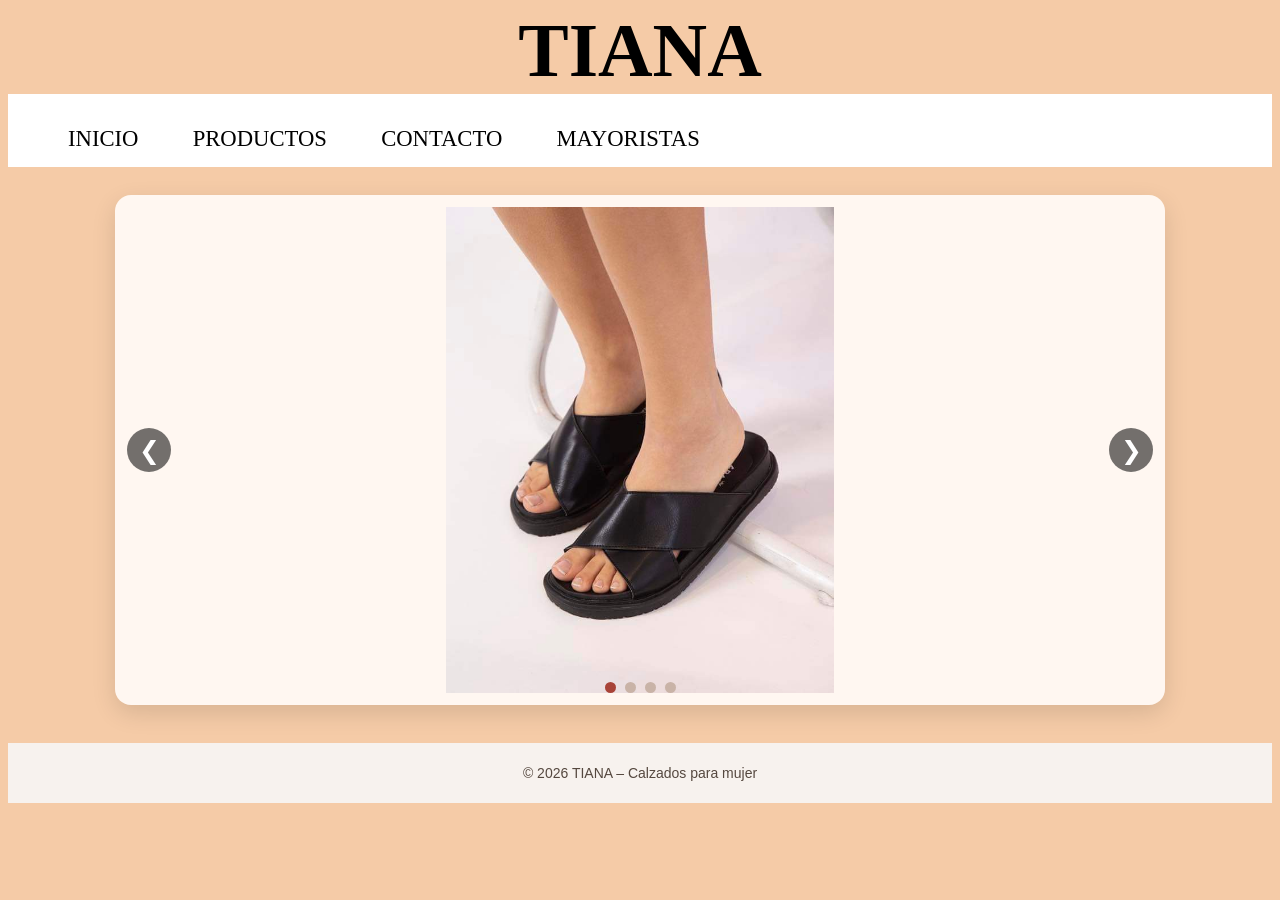
<file: index.html>
<!DOCTYPE html>

<html lang="es">
<head>
<meta charset="utf-8"/>
<meta content="width=device-width, initial-scale=1.0" name="viewport"/>
<link href="css/inicio.css" rel="stylesheet" type="text/css"/>
<link href="https://fonts.googleapis.com/css?family=Source+Code+Pro&amp;display=swap" rel="stylesheet"/>
<link href="https://cdn.jsdelivr.net/npm/bootstrap-icons@1.3.0/font/bootstrap-icons.css" rel="stylesheet"/>
<title>Sitio Web</title>
<style>
.tiana-footer { text-align:center; padding:22px 12px; margin-top:28px; background:#f7f2ee; color:#55483f; font:14px Arial,sans-serif; }
</style></head>
<body>
<h1>TIANA</h1>
<header>
<nav class="navegacion">
<ul class="menu">
<li><a href="index.html">INICIO</a></li>
<li><a href="pages/productos.html">PRODUCTOS</a></li>
<li><a href="pages/contacto.html">CONTACTO</a></li>
<li><a href="pages/mayoristas.html">MAYORISTAS</a></li>
</ul>
</nav>
</header>
<section aria-label="Galería de calzados TIANA" aria-roledescription="carrusel" class="carrusel">
<div class="carrusel-pista">
<div class="carrusel-slide activo"><img alt="Sandalias TIANA, modelo 1" src="imagenes/sandalias/sandalias01.png"/></div>
<div class="carrusel-slide"><img alt="Zapatillas TIANA, modelo 1" src="imagenes/zapatillas/zapatillas01.png"/></div>
<div class="carrusel-slide"><img alt="Plataformas TIANA, modelo 1" src="imagenes/plataformas/plataforma01.png"/></div>
<div class="carrusel-slide"><img alt="Sandalias TIANA, modelo 2" src="imagenes/sandalias/sandalias02.png"/></div>
</div>
<button aria-label="Imagen anterior" class="carrusel-flecha anterior" type="button">❮</button>
<button aria-label="Imagen siguiente" class="carrusel-flecha siguiente" type="button">❯</button>
<div aria-label="Elegir imagen" class="carrusel-indicadores"></div>
</section>
<script src="js/main.js"></script>
<script src="js/carrusel.js"></script>


<footer class="tiana-footer">© 2026 TIANA – Calzados para mujer</footer></body>
</html>
</file>
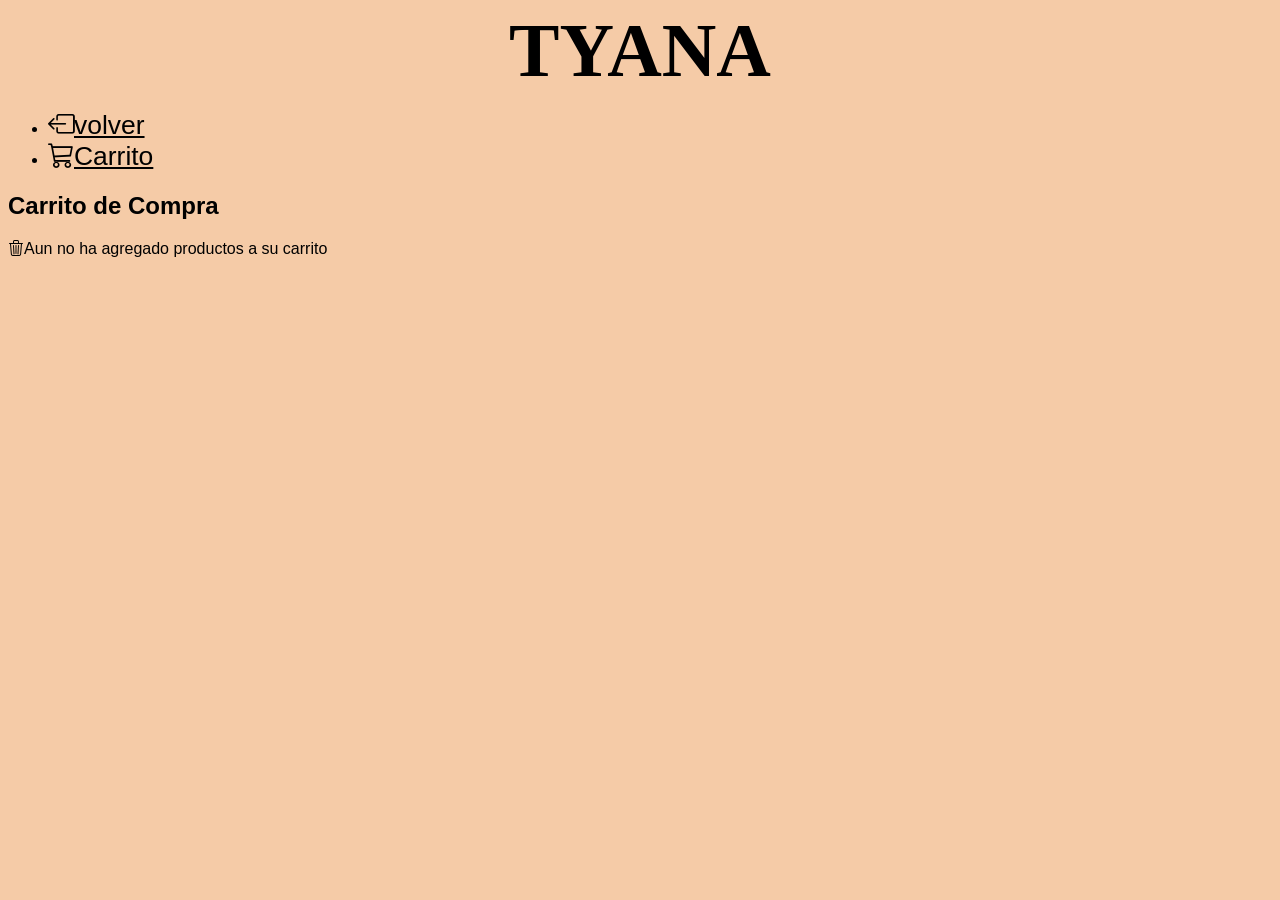
<file: pages/compratotal.html>
<!DOCTYPE html>
<html lang="es">

<head>
    <meta charset="UTF-8">
    <meta name=" viewport" content="width=device-width, initial-scale=1.0">
    <!-- Option 1: Include in HTML -->
    <link rel="stylesheet" href="https://cdn.jsdelivr.net/npm/bootstrap-icons@1.3.0/font/bootstrap-icons.css">

        <link rel="stylesheet" href="../css/compra.css">
    <script src="../js/carrito.js" defer></script>
    
</head>

<body>
    <div class="wrapper">
        <aside>
            <header>
                <h1 class="logo">TYANA</h1>
            </header>
            <nav>
                <ul>
                    <li><a class="btn-menu btn-carrito" href="../index.html">
                            <i class="bi bi-box-arrow-left"></i>volver</a>
                    </li>
                    <li><a class="btn-menu btn-carrito active" href="../pages/compratotal.html">
                            <i class="bi bi-cart3"></i>Carrito</a>
                    </li>
                </ul>
            </nav>
            

        </aside>
        <main>
            <h2 class="titulo-principal">Carrito de Compra</h2>
        
            <div class="contenedor-carrito">
                <p id="carrito-vacio" class="carrito-vacio"><i class="bi bi-trash3"></i>Aun no ha agregado productos a su carrito</p>
                <div id="carrito-productos" class="carrito-productos disabled">
        
                </div>
                <div id="carrito-acciones" class="carrito-acciones disabled">
                    <div class="carrito-izquierda">
                        <button id="carrito-acciones-vaciar" class="carrito-acciones-vaciar">Vaciar</button>

                    </div>
                    <div class="carrito-derecha">
                        <div class="carrito-acciones-total">
                            <p>Total:</p>
                            <p id="total">$0</p>
                        </div>
                        <button class="carrito-acciones-comprar">Comprar</button>
                    </div>

                </div>
                <p id="carrito-comprado" class="carrito-comprado disabled"><i class="bi bi-emoji-heart"></i>Gracias por elegirnos...!!</p>

            </div>


        </main>
    </div>

</body>
</file>
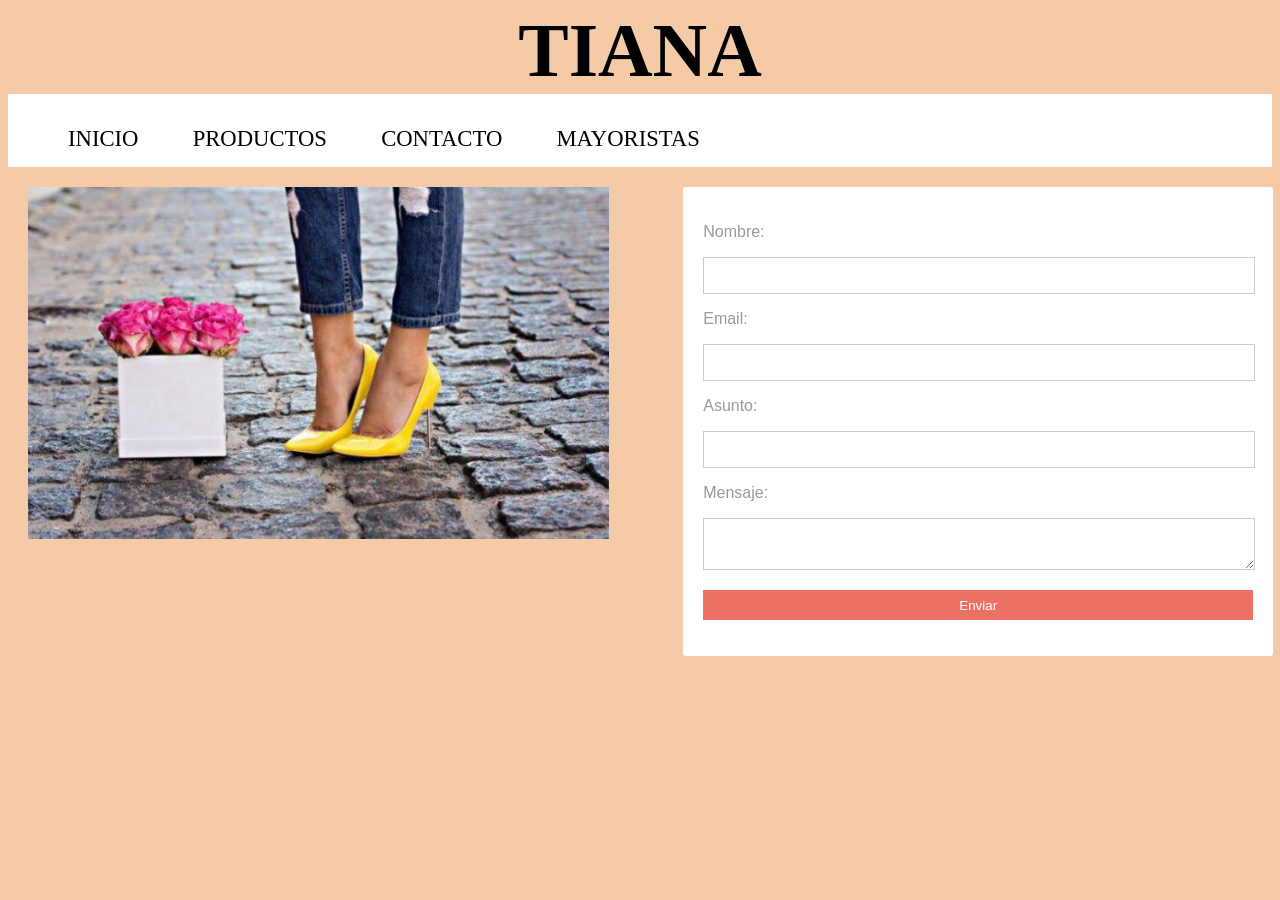
<file: pages/contacto.html>
<!DOCTYPE html>
<html lang="en">
<head>
    <meta charset="UTF-8">
    <meta name="viewport" content="width=device-width, initial-scale=1.0">
    <!-- CSS only -->
    <link rel="stylesheet" type="text/css" href="../css/contacto.css">
    </script>
    <title>Document</title>
</head>
<body>
    <h1>TIANA</h1>
    <header>
        <nav class="navegacion">
            <ul class="menu">
                <li><a href="../index.html">INICIO</a></li>
                <li><a href="../pages/productos.html">PRODUCTOS</a></li>

                


                <ul class ="submenu">
                    <li><a href="#">Zapatillas</a></li>
                    <li><a href="#">Zapatos</a></li>
                    <li><a href="#">Botas</a></li>
                    <li><a href="#">Sandalias</a></li>
                    <li><a href="#">Plataformas</a></li>
                </ul>
                </li>
                <li><a href="../pages/contacto.html">CONTACTO</a></li>
                <li><a href="../pages/mayoristas.html">MAYORISTAS</a></li>
                </li>
            </ul>
        </nav>
    </header>
    <main>
        <section><img src="../imagenes/varias/tyana10.jpg" alt="imagen 01"></section>
        <section>
            <div id="formulario">
                <form id="formContacto">
                    <p>Nombre:</p>
                    <input type="text" id="nombreContacto" class="field" required><br>
                    <p>Email:</p>
                    <input type="email" id="emailContacto" class="field" required><br>
                    <p>Asunto:</p>
                    <input type="text" id="asuntoContacto" class="field" required><br>
                    <p>Mensaje:</p>
                    <textarea id="mensajeContacto" class="field" required></textarea><br>
                    <p class="center-content">
                        <input type="submit" class="btn btn-green" value="Enviar">
                    </p>
                    <p id="respuestaContacto" role="status" aria-live="polite"></p>
                </form>
            </div>
        </section>
    </main>
    <script src="../js/contacto.js"></script>
</body>
</html>
</file>
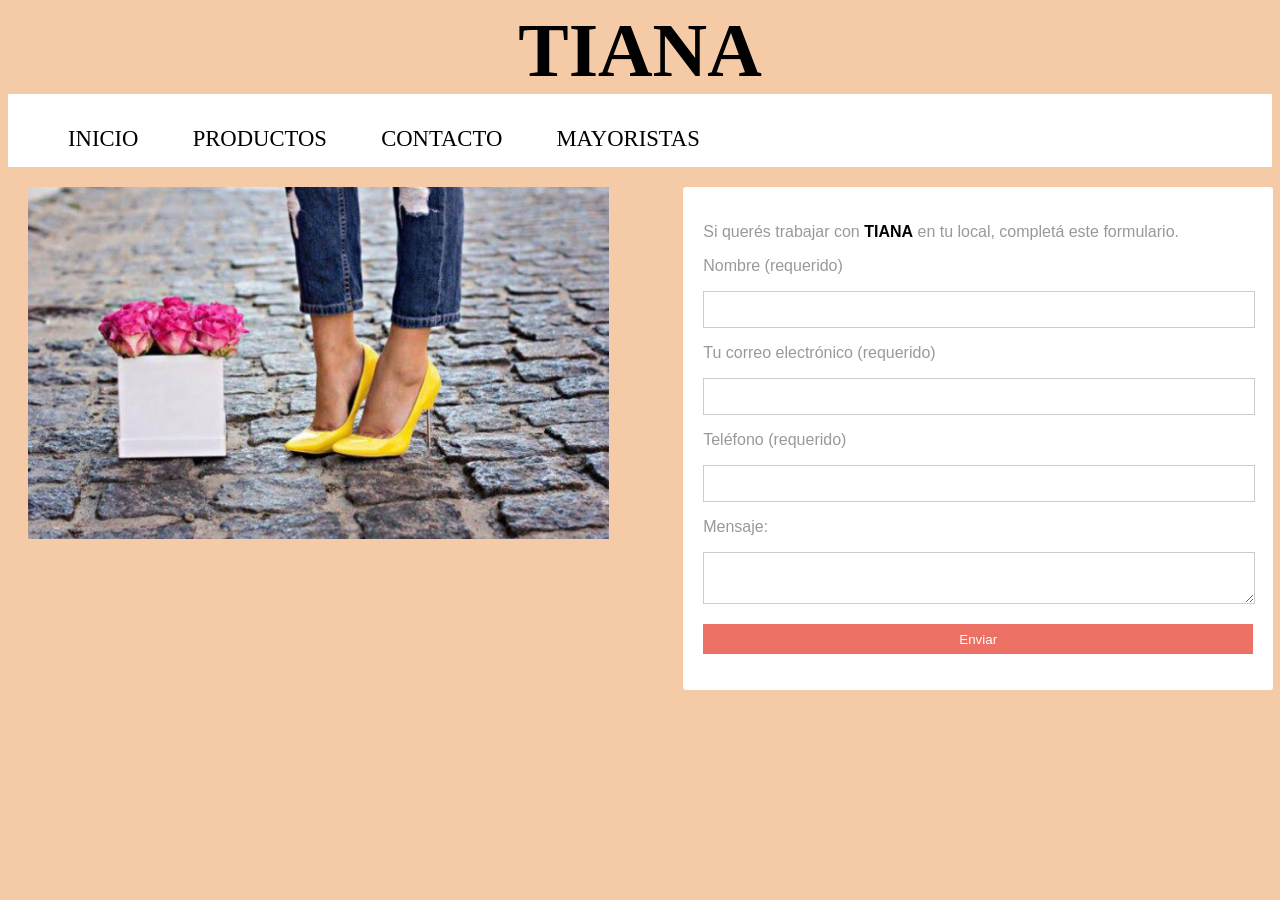
<file: pages/mayoristas.html>
<!DOCTYPE html>
<html lang="en">
<head>
    <meta charset="UTF-8">
    <meta name="viewport" content="width=device-width, initial-scale=1.0">
    <!-- CSS only -->
    <link rel="stylesheet" type="text/css" href="../css/mayoristas.css">
    <title>Document</title>
</head>
<body>
    <h1>TIANA</h1>
    <header>
        <nav class="navegacion">
            <ul class="menu">
                <li><a href="../index.html">INICIO</a></li>
                <li><a href="../pages/productos.html">PRODUCTOS</a></li>
                <ul class ="submenu">
                    <li><a href="#">Zapatillas</a></li>
                    <li><a href="#">Zapatos</a></li>
                    <li><a href="#">Botas</a></li>
                    <li><a href="#">Sandalias</a></li>
                    <li><a href="#">Plataformas</a></li>
                </ul>
                </li>
                <li><a href="../pages/contacto.html">CONTACTO</a></li>
                <li><a href="../pages/mayoristas.html">MAYORISTAS</a></li>
            </ul>
        </nav>
    </header>
    <main>
    <section><img src="../imagenes/varias/tyana10.jpg" alt="imagen 01"></section>
    <section>
    <div id="formulario">
        <form id="formMayoristas">
            <p>Si querés trabajar con <span style="color: black; font-weight: bold">TIANA</span> en tu local, completá este formulario.</p>
            <p>Nombre (requerido)</p>
            <input type="text" id="nombreMayorista" class="field" required><br>
            <p>Tu correo electrónico (requerido)</p>
            <input type="email" id="emailMayorista" class="field" required><br>
            <p>Teléfono (requerido)</p>
            <input type="tel" id="telefonoMayorista" class="field" required><br>
            <p>Mensaje:</p>
            <textarea id="mensajeMayorista" class="field"></textarea><br>
            <p class="center-content"><input type="submit" class="btn btn-green" value="Enviar"></p>
            <p id="respuestaMayoristas" role="status" aria-live="polite"></p>
        </form>
    </div>
    </section>
    </main>
    <script src="../js/mayoristas.js"></script>
</body>
</html>
</file>
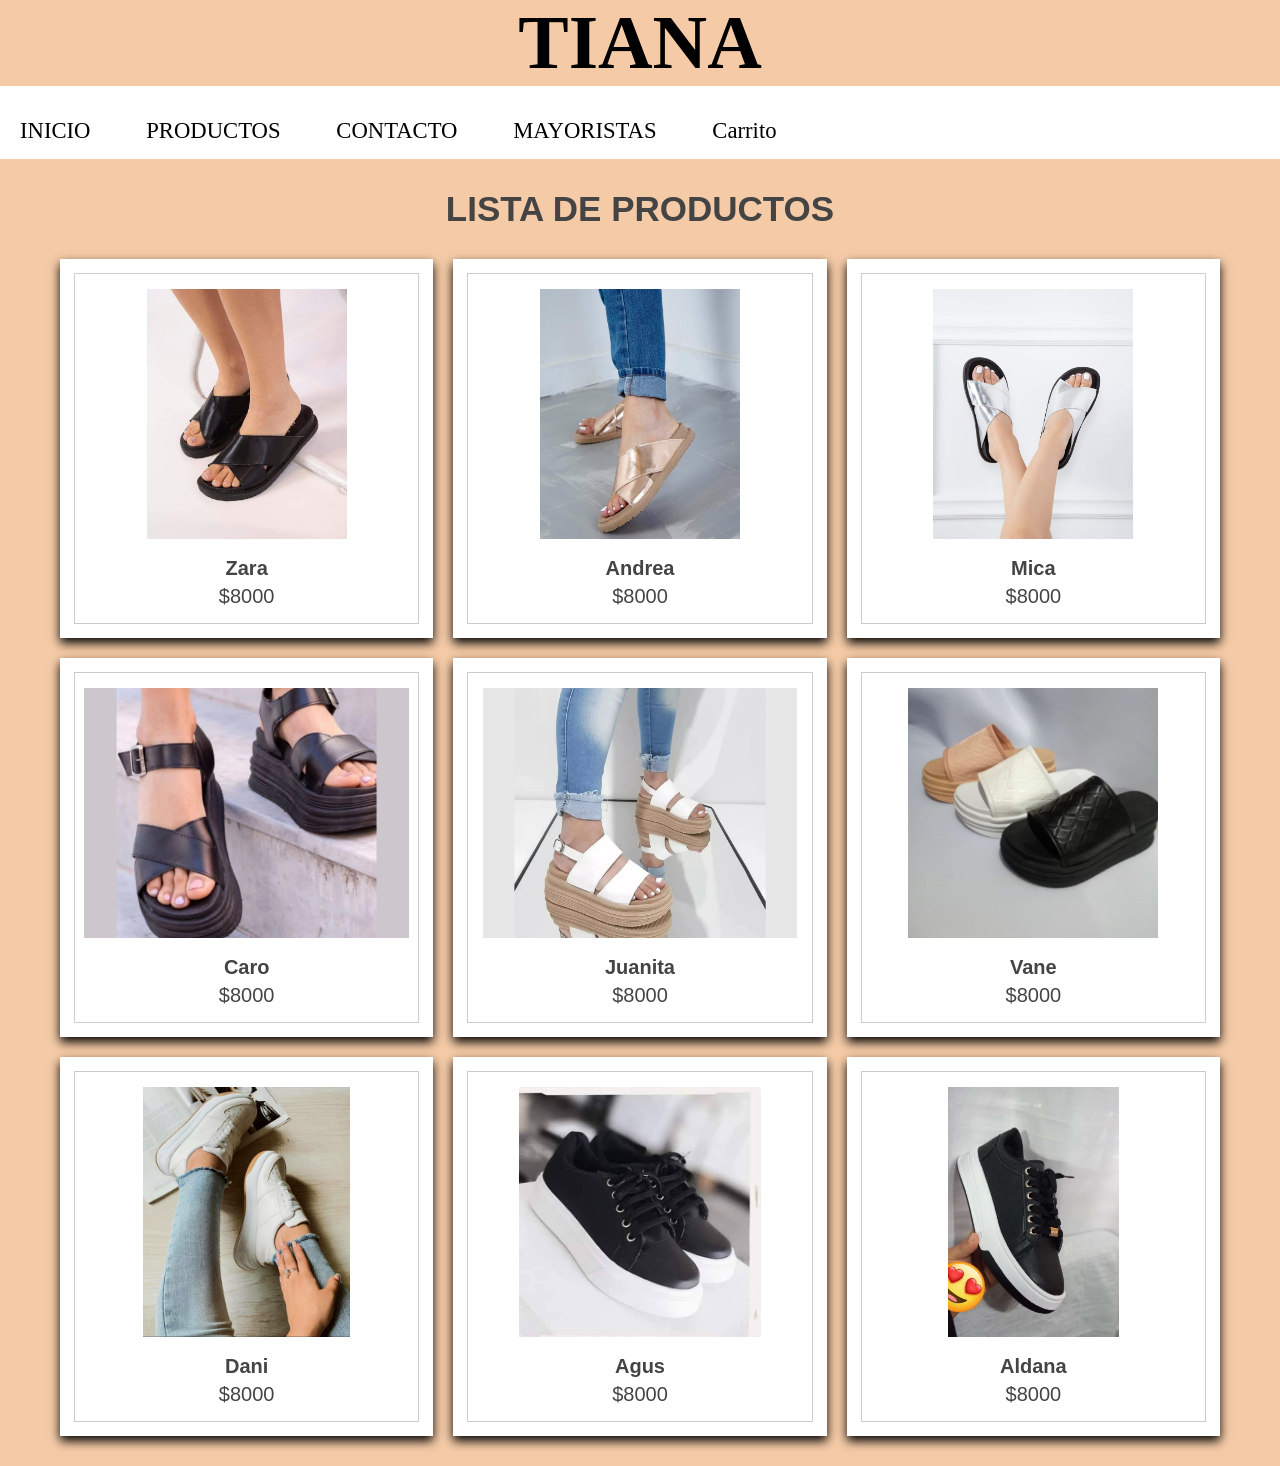
<file: pages/productos.html>
<!DOCTYPE html>
<html lang="en">
<head>
    <meta charset="UTF-8">
    <meta name="viewport" content="width=device-width, initial-scale=1.0">
    <!-- CSS only -->
    <link rel="stylesheet" href="https://cdnjs.cloudflare.com/ajax/libs/font-awesome/6.5.1/css/all.min.css">
    <link rel="stylesheet" type="text/css" href="../css/productos.css">
    <script src="../js/main.js" defer></script>
    <script src="../js/carrito.js" defer></script>
    <title>Document</title>
</head>
<body>
    <h1>TIANA</h1>
    <header>
        <nav class="navegacion">
            <ul class="menu">
                <li><a href="../index.html">INICIO</a></li>
                <li><a href="../pages/productos.html">PRODUCTOS</a></li>
                <li><a href="../pages/contacto.html">CONTACTO</a></li>
                <li><a href="../pages/mayoristas.html">MAYORISTAS</a></li>
                <li><a class="btn-menu btn-carrito" href="./compratotal.html"><i class="bi bi-cart3"></i>Carrito</a></li>
            </ul>
        </nav>

        <div class="container">
        <h3 class="title">lista de productos</h3>

        <div class="productos-container">

            <div class="productos" data-name="p-01">
                <img src="../imagenes/sandalias/sandalias01.png" alt="">
                <h3>Zara</h3>
                <div class="precio">$8000</div>
            </div>

            <div class="productos" data-name="p-02">
                <img src="../imagenes/sandalias/sandalias02.png" alt="">
                <h3>Andrea</h3>
                <div class="precio">$8000</div>
            </div>

            <div class="productos" data-name="p-03">
                <img src="../imagenes/sandalias/sandalias03.png" alt="">
                <h3>Mica</h3>
                <div class="precio">$8000</div>
            </div>

            <div class="productos" data-name="p-04">
                <img src="../imagenes/plataformas/plataforma01.png" alt="">
                <h3>Caro</h3>
                <div class="precio">$8000</div>
            </div>

            <div class="productos" data-name="p-05">
                <img src="../imagenes/plataformas/plataforma02.png" alt="">
                <h3>Juanita</h3>
                <div class="precio">$8000</div>
            </div>

            <div class="productos" data-name="p-06">
                <img src="../imagenes/plataformas/plataforma03.png" alt="">
                <h3>Vane</h3>
                <div class="precio">$8000</div>
            </div>

            <div class="productos" data-name="p-07">
                <img src="../imagenes/zapatillas/zapatillas01.png" alt="">
                <h3>Dani</h3>
                <div class="precio">$8000</div>
            </div>

            <div class="productos" data-name="p-08">
                <img src="../imagenes/zapatillas/zapatillas02.png" alt="">
                <h3>Agus</h3>
                <div class="precio">$8000</div>
            </div>

            <div class="productos" data-name="p-09">
                <img src="../imagenes/zapatillas/zapatillas03.png" alt="">
                <h3>Aldana</h3>
                <div class="precio">$8000</div>
            </div>

        </div>

        </div>

        <div class="catalogo-preview">

        <div class="preview" data-target="p-01">
            <i class="fas fa-times"></i>
            <img src="../imagenes/sandalias/sandalias01.png" alt="">
            <h3>Art. Zara</h3>
            <div class="STARS">
            <i class="fas fa-star"></i>
            <i class="fas fa-star"></i>
            <i class="fas fa-star"></i>
            <i class="fas fa-star"></i>
            <i class="fas fa-star-half-alt"></i>
            <span>(250)</span>
            </div>
            <div class="precio">$8000</div>
            <div class="buttons">
                <a href="#" class="comprar">comprar ahora</a>
                <a href="#" class="carrito">Agregar al carrito</a>
            </div>
        </div>


        <div class="preview" data-target="p-02">
            <i class="fas fa-times"></i>
            <img src="../imagenes/sandalias/sandalias02.png" alt="">
            <h3>Art. Andrea</h3>
            <div class="STARS">
            <i class="fas fa-star"></i>
            <i class="fas fa-star"></i>
            <i class="fas fa-star"></i>
            <i class="fas fa-star"></i>
            <i class="fas fa-star-half-alt"></i>
            <span>( 250 )</span>
            </div>
            <div class="precio">$8000</div>
            <div class="buttons">
                <a href="#" class="comprar">comprar ahora</a>
                <a href="#" class="carrito">Agregar al carrito</a>
            </div>
        </div>

        <div class="preview" data-target="p-03">
            <i class="fas fa-times"></i>
            <img src="../imagenes/sandalias/sandalias03.png" alt="">
            <h3>Art. Mica</h3>
            <div class="STARS">
            <i class="fas fa-star"></i>
            <i class="fas fa-star"></i>
            <i class="fas fa-star"></i>
            <i class="fas fa-star"></i>
            <i class="fas fa-star-half-alt"></i>
            <span>( 250 )</span>
            </div>
            <div class="precio">$8000</div>
            <div class="buttons">
                <a href="#" class="comprar">comprar ahora</a>
                <a href="#" class="carrito">Agregar al carrito</a>
            </div>
        </div>

        <div class="preview" data-target="p-04">
            <i class="fas fa-times"></i>
            <img src="../imagenes/plataformas/plataforma01.png" alt="">
            <h3>Art. Caro</h3>
            <div class="STARS">
            <i class="fas fa-star"></i>
            <i class="fas fa-star"></i>
            <i class="fas fa-star"></i>
            <i class="fas fa-star"></i>
            <i class="fas fa-star-half-alt"></i>
            <span>( 250 )</span>
            </div>
            <div class="precio">$8000</div>
            <div class="buttons">
                <a href="#" class="comprar">comprar ahora</a>
                <a href="#" class="carrito">Agregar al carrito</a>
            </div>
        </div>

        <div class="preview" data-target="p-05">
            <i class="fas fa-times"></i>
            <img src="../imagenes/plataformas/plataforma02.png" alt="">
            <h3>Art. Juanita</h3>
            <div class="STARS">
            <i class="fas fa-star"></i>
            <i class="fas fa-star"></i>
            <i class="fas fa-star"></i>
            <i class="fas fa-star"></i>
            <i class="fas fa-star-half-alt"></i>
            <span>( 250 )</span>
            </div>
            <div class="precio">$8000</div>
            <div class="buttons">
                <a href="#" class="comprar">comprar ahora</a>
                <a href="#" class="carrito">Agregar al carrito</a>
            </div>
        </div>

        <div class="preview" data-target="p-06">
            <i class="fas fa-times"></i>
            <img src="../imagenes/plataformas/plataforma03.png" alt="">
            <h3>Art. Vane</h3>
            <div class="STARS">
            <i class="fas fa-star"></i>
            <i class="fas fa-star"></i>
            <i class="fas fa-star"></i>
            <i class="fas fa-star"></i>
            <i class="fas fa-star-half-alt"></i>
            <span>( 250 )</span>
            </div>
            <div class="precio">$8000</div>
            <div class="buttons">
                <a href="#" class="comprar">comprar ahora</a>
                <a href="#" class="carrito">Agregar al carrito</a>
            </div>
        </div>

        <div class="preview" data-target="p-07">
            <i class="fas fa-times"></i>
            <img src="../imagenes/zapatillas/zapatillas01.png" alt="">
            <h3>Art. Dani</h3>
            <div class="STARS">
            <i class="fas fa-star"></i>
            <i class="fas fa-star"></i>
            <i class="fas fa-star"></i>
            <i class="fas fa-star"></i>
            <i class="fas fa-star-half-alt"></i>
            <span>( 250 )</span>
            </div>
            <div class="precio">$8000</div>
            <div class="buttons">
                <a href="#" class="comprar">comprar ahora</a>
                <a href="#" class="carrito">Agregar al carrito</a>
            </div>
        </div>

        <div class="preview" data-target="p-08">
            <i class="fas fa-times"></i>
            <img src="../imagenes/zapatillas/zapatillas02.png" alt="">
            <h3>Art. Agus</h3>
            <div class="STARS">
            <i class="fas fa-star"></i>
            <i class="fas fa-star"></i>
            <i class="fas fa-star"></i>
            <i class="fas fa-star"></i>
            <i class="fas fa-star-half-alt"></i>
            <span>( 250 )</span>
            </div>
            <div class="precio">$8000</div>
            <div class="buttons">
                <a href="#" class="comprar">comprar ahora</a>
                <a href="#" class="carrito">Agregar al carrito</a>
            </div>
        </div>

        <div class="preview" data-target="p-09">
            <i class="fas fa-times"></i>
            <img src="../imagenes/zapatillas/zapatillas03.png" alt="">
            <h3>Art. Aldana</h3>
            <div class="STARS">
            <i class="fas fa-star"></i>
            <i class="fas fa-star"></i>
            <i class="fas fa-star"></i>
            <i class="fas fa-star"></i>
            <i class="fas fa-star-half-alt"></i>
            <span>( 250 )</span>
            </div>
            <div class="precio">$8000</div>
            <div class="buttons">
                <a href="#" class="comprar">comprar ahora</a>
                <a href="#" class="carrito">Agregar al carrito</a>
            </div>
        </div>

    </div>
    </header>

    </body>
</html>
</file>
<file: css/inicio.css>
h1{
    font-size: 2cm;
    font-family: 'Bree Serif', serif;
    color:black;
    margin: 0;
    padding: 0;
    text-align:center;
    }
    header{
    font-size: 1.5cm;
    color:black;
    font-family: 'Bree Serif', serif;
    width: 100%;
    }
    #figura01{
    background-repeat: no-repeat;
    background-size: cover;
    background-position: center center;
    background-attachment: fixed;
    color: black;
    font-size: 0.5cm;
    width: 100%;
    } 
    #figura02{
    background-repeat: no-repeat;
    background-size: cover;
    /*background-position: center center;*/
    background-attachment: fixed;
    width: 46%;
    height: 70%;
    float: left;
    margin-left: 5px;
    margin: 20px;
    }
    #figura03{
    background-repeat: no-repeat;
    background-size: cover;
    /*background-position: center center;*/
    background-attachment: fixed;
    width: 46%;
    height: 70%;
    float: right;
    margin-left: 5px;
    margin: 20px;
    }
    .navegacion{
    padding: 0%;
    background: #fff;
    left: 0;
    top: 0;
    width: 100%;
    }
    .navegacion ul{
    margin: 0;
    list-style: none;
    }
    .menu > li{
    position: relative;
    display: inline-block;
    }
    .menu > li >a{
    display: block;
    padding: 15px 20px;
    color: black;
    font-size: 0.6cm;
    font-family: 'Bree Serif', serif;
    text-decoration: none;
    }
    .menu li a:hover{
    color:#EC7063;
    transition: all .3s;
    }
    .menu iframe{
    position: absolute;
    }
    .submenu{
    position: absolute;
    background: #333333;
    width: 130%;
    display: none;
    }
    
    .submenu li a{
    display: block;
    padding: 15px;
    color: #fff;
    font-family: 'Bree Serif', serif;
    text-decoration: none;
    }
    .menu li:hover .submenu{
    display: block;
    }
    nav a{
    font-size: 0.7cm;
    color: black;
    }
    body{
    font-family: Arial;
    background-color:#F5CBA7;
    box-sizing: border-box;
    }
    /* Carrusel principal de Inicio */
    .carrusel {
        position: relative;
        width: min(92%, 1050px);
        margin: 28px auto 38px;
        overflow: hidden;
        border-radius: 16px;
        background: #fff7f1;
        box-shadow: 0 8px 25px rgba(0,0,0,.12);
    }
    .carrusel-pista { position: relative; height: clamp(280px, 48vw, 510px); }
    .carrusel-slide { position: absolute; inset: 0; opacity: 0; visibility: hidden; transition: opacity .5s ease; display: flex; align-items: center; justify-content: center; }
    .carrusel-slide.activo { opacity: 1; visibility: visible; }
    .carrusel-slide img { width: 100%; height: 100%; object-fit: contain; padding: 12px; box-sizing: border-box; }
    .carrusel-flecha { position: absolute; top: 50%; transform: translateY(-50%); border: 0; border-radius: 50%; background: rgba(0,0,0,.55); color: white; width: 44px; height: 44px; font-size: 25px; cursor: pointer; z-index: 2; }
    .carrusel-flecha:hover, .carrusel-flecha:focus-visible { background: #a84338; }
    .carrusel-flecha.anterior { left: 12px; }
    .carrusel-flecha.siguiente { right: 12px; }
    .carrusel-indicadores { position: absolute; bottom: 12px; left: 0; right: 0; display: flex; justify-content: center; gap: 9px; z-index: 2; }
    .carrusel-punto { width: 11px; height: 11px; border: 0; border-radius: 50%; background: #c9b3a7; cursor: pointer; padding: 0; }
    .carrusel-punto.activo { background: #a84338; }
    @media (max-width: 600px) { .carrusel { width: 96%; } .carrusel-pista { height: 300px; } .carrusel-flecha { width: 36px; height: 36px; font-size: 20px; } }
    @media (prefers-reduced-motion: reduce) { .carrusel-slide { transition: none; } }
    .contenido{
    font-family: 'Source Code Pro', monospace;
    }
    .contenido a:hover{
    color:#EC7063;
    transition: all .3s;
    }
</file>
<file: css/compra.css>
h1{
    font-size: 2cm;
    font-family: 'Bree Serif', serif;
    color:black;
    margin: 0;
    padding: 0;
    text-align:center;
}
header{
    font-size: 1.5cm;
    color:black;
    font-family: 'Bree Serif', serif;
    width: 100%;
}
#figura01{
    background-repeat: no-repeat;
    background-size: cover;
    background-position: center center;
    background-attachment: fixed;
    color: black;
    font-size: 0.5cm;
    width: 100%;
} 
#figura02{
    background-repeat: no-repeat;
    background-size: cover;
    /*background-position: center center;*/
    background-attachment: fixed;
    width: 46%;
    height: 70%;
    float: left;
    margin-left: 5px;
    margin: 20px;
}
#figura03{
    background-repeat: no-repeat;
    background-size: cover;
    /*background-position: center center;*/
    background-attachment: fixed;
    width: 46%;
    height: 70%;
    float: right;
    margin-left: 5px;
    margin: 20px;
}
.navegacion{
    padding: 0%;
    background: #fff;
    left: 0;
    top: 0;
    width: 100%;
}
.navegacion ul{
    margin: 0;
    list-style: none;
}
.menu > li{
    position: relative;
    display: inline-block;
}
.menu > li >a{
    display: block;
    padding: 15px 20px;
    color: black;
    font-size: 0.6cm;
    font-family: 'Bree Serif', serif;
    text-decoration: none;
}
.menu li a:hover{
color:#EC7063;
transition: all .3s;
}
.menu iframe{
    position: absolute;
}
/*
.submenu{
    position: absolute;
    background: #333333;
    width: 130%;
    display: none;
}*/

.submenu li a{
    display: block;
    padding: 15px;
    color: #fff;
    font-family: 'Bree Serif', serif;
    text-decoration: none;
}
.menu li:hover .submenu{
    display: block;
}
nav a{
    font-size: 0.7cm;
    color: black;
}
body{
    font-family: Arial;
    background-color:#F5CBA7;
    box-sizing: border-box;
}
.slider{
    width: 90%;
    margin: auto;
    overflow: hidden;
}
.slider ul{
    display: flex;
    padding: 0%;
    width: 300%;

    animation: cambio 20s infinite alternate;
}
.slider li{
    width: 100%;
    list-style: none;
}
.slider img{
    width: 100%;
    height: 50%;
}
@keyframes cambio{
    0%{margin-left: 0%;}
    20%{margin-left: 0%;}

    25%{margin-left: -100%;}
    45%{margin-left: -100%;}

    50%{margin-left: -200%;}
    70%{margin-left: -200%;}    
}
.contenido{
    font-family: 'Source Code Pro', monospace;
}
.contenido a:hover{
    color:#EC7063;
    transition: all .3s;
}
</file>
<file: css/contacto.css>
h1{
    font-size: 2cm;
    font-family: 'Bree Serif', serif;
    color:black;
    margin: 0;
    padding: 0;
    text-align:center;
}
header{
    font-size: 1.5cm;
    color:black;
    font-family: 'Bree Serif', serif;
    width: 100%;
}
.navegacion{
    padding: 0%;
    background: #fff;
    left: 0;
    top: 0;
    width: 100%;
}
.navegacion ul{
    margin: 0;
    list-style: none;
}
.menu > li{
    position: relative;
    display: inline-block;
}
.menu > li >a{
    display: block;
    padding: 15px 20px;
    color: black;
    font-size: 0.6cm;
    font-family: 'Bree Serif', serif;
    text-decoration: none;
}
.menu li a:hover{
color: #EC7063;
transition: all .3s;
}
.menu iframe{
    position: absolute;
}
.submenu{
    position: absolute;
    background: #333333;
    width: 130%;
    display: none;
}

.submenu li a{
    display: block;
    padding: 15px;
    color: #fff;
    font-family: 'Bree Serif', serif;
    text-decoration: none;
}
.menu li:hover .submenu{
    display: block;
}
nav a{
    font-size: 0.7cm;
    color: black;
}
body{
    font-family: Arial;
    background-color:#F5CBA7;
    box-sizing: border-box;
}
main{
    width: 100%;
    margin: 0 auto;
}
section img{
    background-repeat: no-repeat;
    background-size: cover;
    /*background-position: center center;*/
    background-attachment: fixed;
    width: 46%;
    height: 70%;
    float: left;
    margin-left: 5px;
    margin: 20px;
}
section div{
    /*background-repeat: no-repeat;
    background-size: cover;
    background-position: center center;
    background-attachment: fixed;*/
    width: 45%;
    height: 50%;
    float: right;
    margin-left: 5px;
    margin-right: 5px;
    margin: 20px;
}
form{
    background-color: white;
    border-radius: 3px;
    margin: 0 auto;
    width: 550px;
    padding: 20px;
    color: #999;
    font-size: 0.8 em;
}
div{
    float: right;
}
input, textarea{
    border: 0;
    outline: none;
    width: 530px;
}
.field{
    border: solid 1px #ccc;
    padding: 10px;
    width: 530px;
}
.field:focus{
    border-color: #EC7063;
}
.btn-green{
    color: white;
    height: 30px;
    width: 550px;
    /*background-color: #3cc93f;*/
    background-color:#EC7063;
}
.btn-green:hover{
    background-color:#EC7063;
}
.btn-green:active{
    background-color: #EC7063;
}
</file>
<file: css/mayoristas.css>
h1{
    font-size: 2cm;
    font-family: 'Bree Serif', serif;
    color:black;
    margin: 0;
    padding: 0;
    text-align:center;
}
header{
    font-size: 1.5cm;
    color:black;
    font-family: 'Bree Serif', serif;
    width: 100%;
}
.navegacion{
    padding: 0%;
    background: #fff;
}
.navegacion ul{
    margin: 0;
    list-style: none;
}
.menu > li{
    position: relative;
    display: inline-block;
}
.menu > li >a{
    display: block;
    padding: 15px 20px;
    color: black;
    font-size: 0.6cm;
    font-family: 'Bree Serif', serif;
    text-decoration: none;
}
.menu li a:hover{
color: #EC7063;
transition: all .3s;
}
.menu iframe{
    position: absolute;
}
.submenu{
    position: absolute;
    background: #333333;
    width: 130%;
    display: none;
}

.submenu li a{
    display: block;
    padding: 15px;
    color: #fff;
    font-family: 'Bree Serif', serif;
    text-decoration: none;
}
.menu li:hover .submenu{
    display: block;
}
nav a{
    font-size: 0.7cm;
    color: black;
}
body{
    font-family: Arial;
    background-color:#F5CBA7;
    box-sizing: border-box;
}
main{
    width: 100%;
    margin: 0 auto;
}
section img{
    background-repeat: no-repeat;
    background-size: cover;
    /*background-position: center center;*/
    background-attachment: fixed;
    width: 46%;
    height: 70%;
    float: left;
    margin-left: 5px;
    margin: 20px;
}
section div{
    width: 45%;
    height: 50%;
    float: right;
    margin-left: 5px;
    margin-right: 5px;
    margin: 20px;
}
form{
    background-color: white;
    border-radius: 3px;
    margin: 0 auto;
    width: 550px;
    padding: 20px;
    color: #999;
    font-size: 0.8 em;
}
input, textarea{
    border: 0;
    outline: none;
    width: 530px;
}
.field{
    border: solid 1px #ccc;
    padding: 10px;
    width: 530px;
}
.field:focus{
    border-color: #EC7063;
}
.btn-green{
    color: white;
    height: 30px;
    width: 550px;
    /*background-color: #3cc93f;*/
    background-color:#EC7063;
}
.btn-green:hover{
    background-color:#EC7063;
}
.btn-green:active{
    background-color: #EC7063;
}
</file>
<file: css/productos.css>
h1{
    font-size: 2cm;
    font-family: 'Bree Serif', serif;
    color:black;
    margin: 0;
    padding: 0;
    text-align:center;
}
header{
    font-size: 1.5cm;
    color:black;
    font-family: 'Bree Serif', serif;
    width: 100%;
}
.navegacion{
    padding: 0%;
    background: #fff;
    left: 0;
    top: 0;
    width: 100%;
}
.navegacion ul{
    margin: 0;
    list-style: none;
}
.menu > li{
    position: relative;
    display: inline-block;
}
.menu > li >a{
    display: block;
    padding: 15px 20px;
    color: black;
    font-size: 0.6cm;
    font-family: 'Bree Serif', serif;
    text-decoration: none;
}
.menu li a:hover{
color: #EC7063;
transition: all .3s;
}
.menu iframe{
    position: absolute;
}

.menu li:hover .submenu{
    display: block;
}
nav a{
    font-size: 0.7cm;
    color: black;
}
main{
    width: 100%;
    margin: 0 auto;
}
.field{
    border: solid 1px #ccc;
    padding: 10px;
    width: 530px;
}
.field:focus{
    border-color: #EC7063;
}
.btn-green{
    color: white;
    height: 30px;
    width: 550px;
    /*background-color: #3cc93f;*/
    background-color:#EC7063;
}
.btn-green:hover{
    background-color:#EC7063;
}
.btn-green:active{
    background-color: #EC7063;
}

@import url('https://fonts.googleapis.com/css2?family=Comforter&family=Inconsolata:wght@400;500&family=Indie+Flower&family=Merienda:wght@700&family=Oswald:wght@400;500;600;700&family=Pacifico&family=Patua+One&family=Playfair+Display:ital,wght@1,600&family=Sedgwick+Ave&family=Square+Peg&display=swap');

*{
    font-family:'Nunito',sans-serif;
    margin:0; padding:0;
    box-sizing: border-box;
    outline: none; border:none;
    text-decoration: none;
    transition:all .2s linear;
    text-transform: capitalize;
}
body{
    font-family: Arial;
    background-color:#F5CBA7;
    box-sizing: border-box;
}
html{
    font-size:62.5%;
    overflow-x: hidden;
}
.container{
    max-width: 1200px;
    margin: 0 auto;
    padding: 3rem 2rem;
}
.container .title{
    font-size: 3.5rem;
    color: #444;
    margin-bottom: 3rem;
    text-transform: uppercase;
    text-align: center;
}
.container .productos-container{
    display: grid;
    grid-template-columns: repeat(auto-fit, minmax(30rem, 1fr));
    gap: 2rem;
}
.container .productos-container .productos{
    text-align: center;
    padding: 3rem 2rem;
    background: #fff;
    box-shadow: 0 .5rem 1rem rgba(0,0,0,1);
    outline: .1rem solid #ccc;
    outline-offset: -1.5rem;
    cursor: pointer;
}
.container .productos-container .productos:hover{
outline: .2rem solid #222;
outline-offset: 0;
}
.container .productos-container .productos img{
    height: 25rem;
}
.container .productos-container .productos:hover img{
    transform: scale(.9);
}
.container .productos-container .productos h3{
padding: .5rem 0;
font-size: 2rem;
color: #444;
}
.container .productos-container .productos:hover h3{
color: #27ae60;
}
.container .productos-container .productos .precio{
font-size: 2rem;
color: #444;
}
/*
.catalogo-preview{
    position: fixed;
    top:0; left: 0;
    min-height: 100vh;
    width: 100%;
    background: rgba(0,0,0,8);
    display: none;
    align-items: center;
    justify-content: center;
}/*
.catalogo-preview .preview{
    display: none;
    padding: 2rem;
    text-align: center;
    background: #fff;
    position: relative;
    margin: 2rem;
    width: 40rem;
}*/
.catalogo-preview .preview .active{
    position: fixed;
    top:0; left: 0;
    min-height: 100vh;
    width: 100%;
    background: rgba(0,0,0,8);
    display: none;
    align-items: center;
    justify-content: center;
    display: none;
    padding: 2rem;
    text-align: center;
    background: #fff;
    position: relative;
    margin: 2rem;
    width: 40rem;
    display: inline-block;
}
.productos-preview .preview img{
    height: 30rem;
}
.productos-preview .preview .fa-times{
    position: absolute;
    top: 1rem; right: 1.5rem;
    cursor: pointer;
    color: #444;
    font-size: 4rem;
}
.productos-preview .preview .fa-times:hover{
    transform: rotate(90deg);
}
.productos-preview .preview h3{
    color: #444;
    padding: .5rem 0;
    font-size: 2.5rem;
}
.productos-preview .preview .STARS{
    padding: 1rem 0;
    font-size: 1.7rem;
}
.productos-preview .preview .STARS i{
    color: #27ae60;
}
.productos-preview .preview .STARS span{
    color: #999;
}
.productos-preview .preview p{
    line-height: 1.5;
    padding: 1rem 0;
    font-size: 1.6rem;
    color: #777;
}
.productos-preview .preview .precio{
    padding: 1rem 0;
    font-size: 2.5 rem;
    color: #27ae60;
}
.productos-preview .preview .buttons{
    display: flex;
    gap: 1.5 rem;
    flex-wrap: wrap;
    margin-top: 1rem;
}
.productos-preview .preview .buttons a{
    flex: 1 1 16rem;
    padding: 1rem;
    font-size: 1.8rem;
    color: #444;
    border: .1rem solid #444;
}
.productos-preview .preview .buttons a.carrito{
    background: #444;
    color: #fff;
}
.productos-preview .preview .buttons a.carrito:hover{
    background: #111;
}
.productos-preview .preview .buttons a.btn:hover{
    background: #444;
    color: #fff;
}


@media (max-width: 768px ){
    .productos-preview .preview img{
     height: 25rem;
    }
}

@media (max-width: 450px ){
    html{
        font-size: 50%;
    }
}


/* Correccion de vista previa: reglas finales */
.catalogo-preview { position: fixed; inset: 0; width: 100%; height: 100vh; background: rgba(0,0,0,.65); display: none; align-items: center; justify-content: center; z-index: 9999; padding: 15px; }
.catalogo-preview .preview { display: none; position: relative; width: min(450px,95vw); max-height: 90vh; overflow-y: auto; background: #fff; padding: 25px; border-radius: 12px; text-align: center; box-shadow: 0 12px 35px rgba(0,0,0,.3); }
.catalogo-preview .preview.active { display: block; }
.catalogo-preview .preview img { width: 100%; height: 230px; object-fit: contain; }
.catalogo-preview .preview .fa-times { position: absolute; right: 16px; top: 12px; font-size: 26px; cursor: pointer; }
.catalogo-preview .preview h3 { font-size: 24px; margin: 10px; }
.catalogo-preview .preview .precio { font-size: 22px; margin: 12px; }
.catalogo-preview .preview .buttons { display: flex; flex-wrap: wrap; gap: 10px; justify-content: center; }
.catalogo-preview .preview .buttons a { padding: 10px 14px; font-size: 15px; color: white; background: #333; border-radius: 6px; }
</file>
